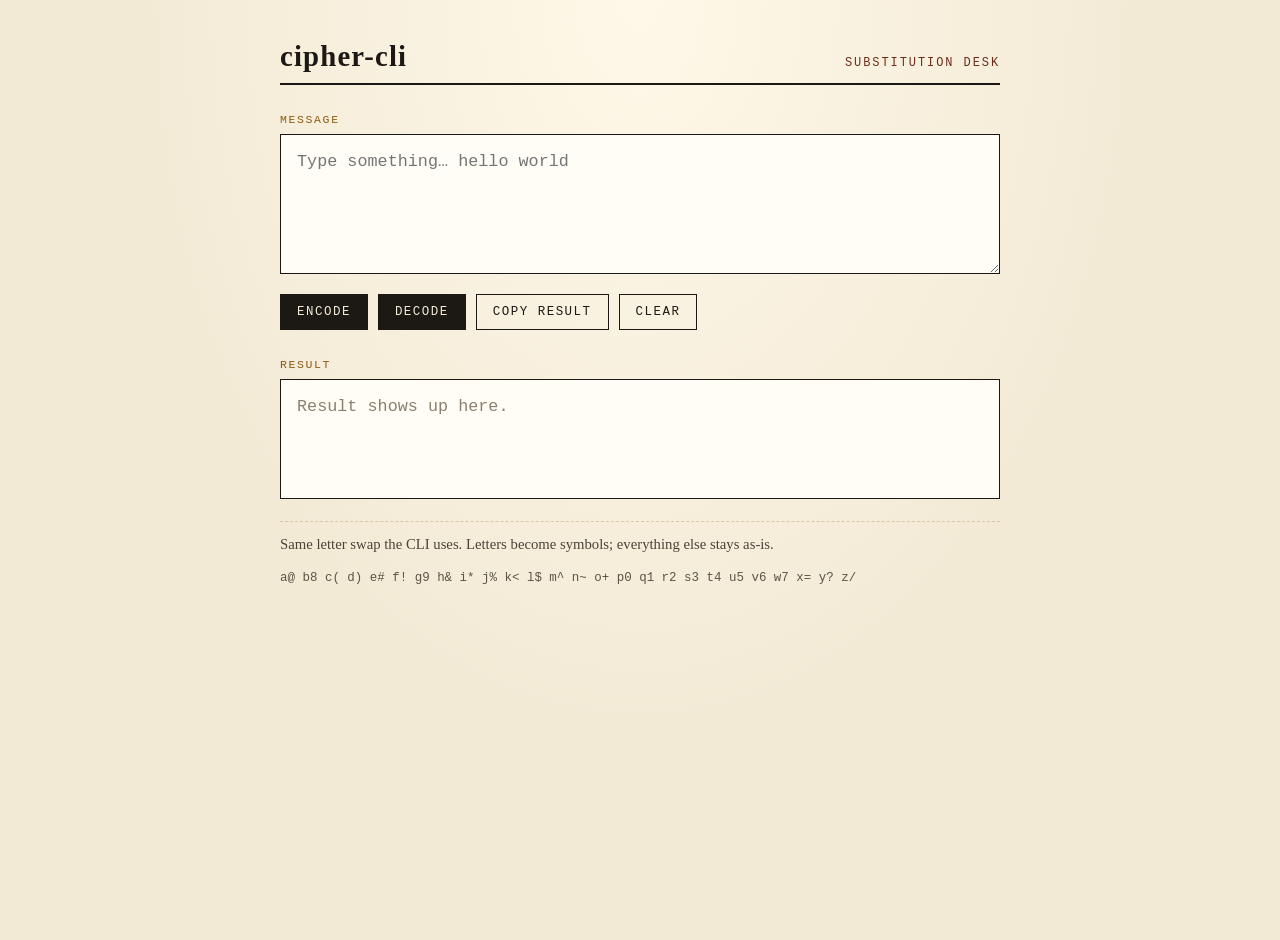
<file: index.html>
<!DOCTYPE html>
<html lang="en">
<head>
  <meta charset="UTF-8" />
  <meta name="viewport" content="width=device-width, initial-scale=1" />
  <title>cipher-cli</title>
  <style>
    :root {
      --ink: #1c1814;
      --paper: #f3ead6;
      --rule: #d8c9a8;
      --gold: #8a5a12;
      --stamp: #6b2d1a;
    }

    * { box-sizing: border-box; }

    body {
      margin: 0;
      min-height: 100vh;
      font-family: "Palatino Linotype", Palatino, "Book Antiqua", Georgia, serif;
      background:
        radial-gradient(ellipse at top, #fff8e8, var(--paper) 55%),
        repeating-linear-gradient(
          0deg,
          transparent,
          transparent 27px,
          rgba(138, 90, 18, 0.05) 28px
        );
      color: var(--ink);
    }

    main {
      width: min(720px, calc(100% - 32px));
      margin: 40px auto 64px;
    }

    header {
      display: flex;
      align-items: baseline;
      justify-content: space-between;
      gap: 16px;
      border-bottom: 2px solid var(--ink);
      padding-bottom: 10px;
      margin-bottom: 28px;
    }

    h1 {
      margin: 0;
      font-size: 1.8rem;
      letter-spacing: 0.04em;
    }

    .mark {
      font-family: ui-monospace, "Cascadia Mono", Consolas, monospace;
      font-size: 0.75rem;
      text-transform: uppercase;
      letter-spacing: 0.16em;
      color: var(--stamp);
    }

    label {
      display: block;
      font-family: ui-monospace, "Cascadia Mono", Consolas, monospace;
      font-size: 0.72rem;
      letter-spacing: 0.14em;
      text-transform: uppercase;
      margin-bottom: 8px;
      color: var(--gold);
    }

    textarea,
    .out {
      width: 100%;
      min-height: 140px;
      padding: 14px 16px;
      border: 1px solid var(--ink);
      background: #fffdf6;
      color: var(--ink);
      font: 1.05rem/1.5 ui-monospace, "Cascadia Mono", Consolas, monospace;
      resize: vertical;
    }

    textarea:focus {
      outline: 2px solid var(--gold);
      outline-offset: 2px;
    }

    .actions {
      display: flex;
      flex-wrap: wrap;
      gap: 10px;
      margin: 16px 0 28px;
    }

    button {
      appearance: none;
      border: 1px solid var(--ink);
      background: var(--ink);
      color: var(--paper);
      font-family: ui-monospace, "Cascadia Mono", Consolas, monospace;
      font-size: 0.78rem;
      letter-spacing: 0.12em;
      text-transform: uppercase;
      padding: 10px 16px;
      cursor: pointer;
    }

    button.ghost {
      background: transparent;
      color: var(--ink);
    }

    button:hover { opacity: 0.88; }
    button:active { transform: translateY(1px); }

    .out {
      min-height: 120px;
      white-space: pre-wrap;
      word-break: break-word;
    }

    .out:empty::before {
      content: "Result shows up here.";
      color: #8a8070;
    }

    .hint {
      margin-top: 22px;
      padding-top: 14px;
      border-top: 1px dashed var(--rule);
      font-size: 0.92rem;
      color: #4a4338;
    }

    .map {
      margin-top: 8px;
      font-family: ui-monospace, "Cascadia Mono", Consolas, monospace;
      font-size: 0.78rem;
      line-height: 1.7;
      color: #5c5346;
    }
  </style>
</head>
<body>
  <main>
    <header>
      <h1>cipher-cli</h1>
      <span class="mark">substitution desk</span>
    </header>

    <label for="input">Message</label>
    <textarea id="input" placeholder="Type something… hello world"></textarea>

    <div class="actions">
      <button type="button" id="encode">Encode</button>
      <button type="button" id="decode">Decode</button>
      <button type="button" class="ghost" id="copy">Copy result</button>
      <button type="button" class="ghost" id="clear">Clear</button>
    </div>

    <label>Result</label>
    <div class="out" id="output" aria-live="polite"></div>

    <p class="hint">Same letter swap the CLI uses. Letters become symbols; everything else stays as-is.</p>
    <p class="map">a@ b8 c( d) e# f! g9 h&amp; i* j% k&lt; l$ m^ n~ o+ p0 q1 r2 s3 t4 u5 v6 w7 x= y? z/</p>
  </main>

  <script>
    const CHAR_MAP = {
      a: "@", b: "8", c: "(", d: ")", e: "#",
      f: "!", g: "9", h: "&", i: "*", j: "%",
      k: "<", l: "$", m: "^", n: "~", o: "+",
      p: "0", q: "1", r: "2", s: "3", t: "4",
      u: "5", v: "6", w: "7", x: "=", y: "?", z: "/"
    };
    const REVERSE_MAP = Object.fromEntries(
      Object.entries(CHAR_MAP).map(([k, v]) => [v, k])
    );

    const input = document.getElementById("input");
    const output = document.getElementById("output");

    function encode(message) {
      return [...message.toLowerCase()]
        .map((ch) => CHAR_MAP[ch] ?? ch)
        .join("");
    }

    function decode(message) {
      return [...message]
        .map((ch) => REVERSE_MAP[ch] ?? ch)
        .join("");
    }

    function show(text) {
      output.textContent = text;
    }

    document.getElementById("encode").onclick = () => show(encode(input.value));
    document.getElementById("decode").onclick = () => show(decode(input.value));
    document.getElementById("clear").onclick = () => {
      input.value = "";
      output.textContent = "";
      input.focus();
    };
    document.getElementById("copy").onclick = async () => {
      const text = output.textContent;
      if (!text) return;
      await navigator.clipboard.writeText(text);
    };
  </script>
</body>
</html>
</file>
